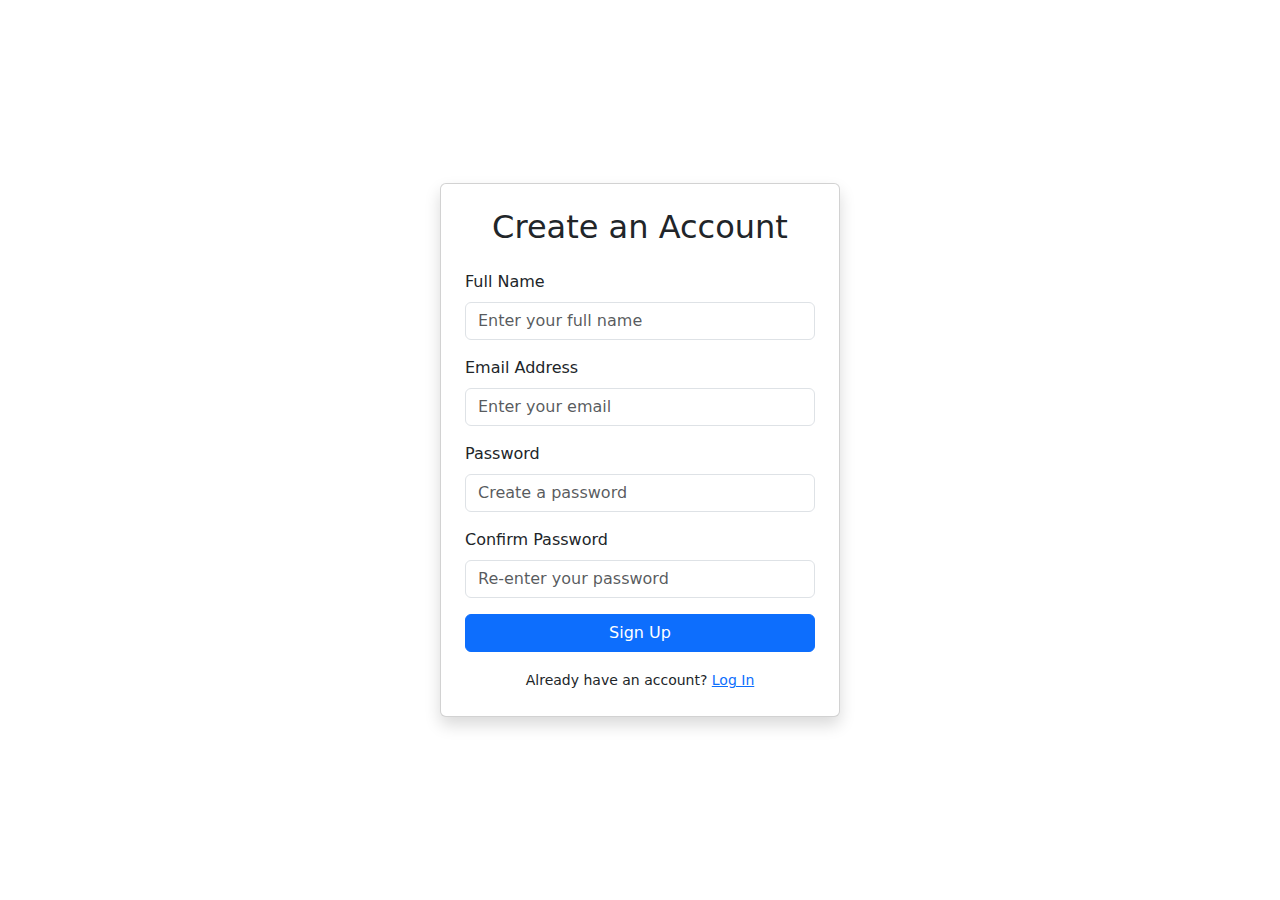
<file: signup.html>
<!DOCTYPE html>
<html lang="en">
<head>
  <meta charset="UTF-8" />
  <meta name="viewport" content="width=device-width, initial-scale=1" />
  <title>Sign Up</title>
  <link href="https://cdn.jsdelivr.net/npm/bootstrap@5.3.0/dist/css/bootstrap.min.css" rel="stylesheet" />
</head>
<body>

<!-- Sign-Up Section -->
<div class="container d-flex justify-content-center align-items-center min-vh-100">
  <div class="card shadow p-4" style="max-width: 400px; width: 100%;">
    <h2 class="text-center mb-4">Create an Account</h2>
    
    <form>
      <div class="mb-3">
        <label for="fullname" class="form-label">Full Name</label>
        <input type="text" class="form-control" id="fullname" placeholder="Enter your full name" required />
      </div>
      
      <div class="mb-3">
        <label for="email" class="form-label">Email Address</label>
        <input type="email" class="form-control" id="email" placeholder="Enter your email" required />
      </div>
      
      <div class="mb-3">
        <label for="password" class="form-label">Password</label>
        <input type="password" class="form-control" id="password" placeholder="Create a password" required />
      </div>

      <div class="mb-3">
        <label for="confirmPassword" class="form-label">Confirm Password</label>
        <input type="password" class="form-control" id="confirmPassword" placeholder="Re-enter your password" required />
      </div>

      <button type="submit" class="btn btn-primary w-100">Sign Up</button>
    </form>

    <div class="text-center mt-3">
      <small>Already have an account? <a href="#">Log In</a></small>
    </div>
  </div>
</div>

<!-- Bootstrap JS -->
<script src="https://cdn.jsdelivr.net/npm/bootstrap@5.3.0/dist/js/bootstrap.bundle.min.js"></script>
</body>
</html>
</file>
